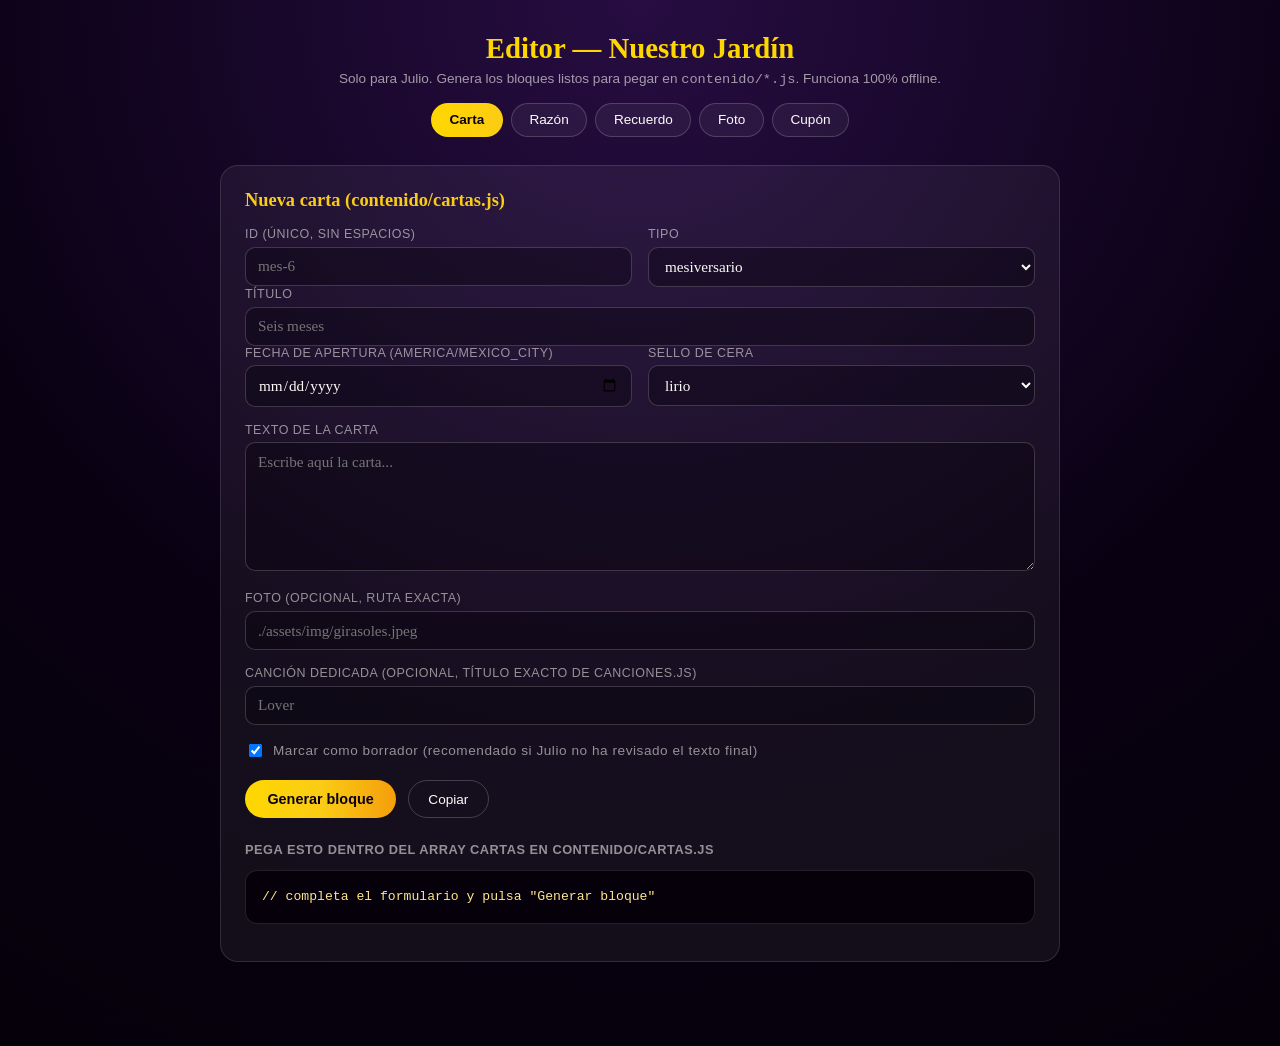
<file: editor.html>
<!DOCTYPE html>
<html lang="es">
<head>
<meta charset="UTF-8">
<meta name="viewport" content="width=device-width, initial-scale=1.0">
<meta name="robots" content="noindex, nofollow">
<title>Editor — Nuestro Jardín</title>
<style>
  :root {
    --plum: #18062B; --plum-dark: #090112; --plum-deep: #270D42;
    --amethyst: #A855F7; --amethyst-orchid: #7E22CE; --amethyst-lavender: #E9D5FF;
    --gold: #FFD700; --gold-amber: #F59E0B; --gold-soft: #FACC15;
    --rose: #FB7185; --rose-deep: #E11D48;
    --parchment: #FDFBF7; --parchment-warm: #F5EBE1; --parchment-ink: #3B2A1A;
  }
  * { box-sizing: border-box; }
  html, body {
    margin: 0; padding: 0; min-height: 100vh;
    background: radial-gradient(circle at 50% 0%, var(--plum-deep) 0%, var(--plum-dark) 60%, #05000a 100%);
    color: var(--parchment);
    font-family: Georgia, 'Times New Roman', serif;
  }
  header {
    padding: 2rem 1.5rem 1rem;
    text-align: center;
  }
  header h1 {
    margin: 0 0 .35rem;
    font-size: 1.8rem;
    color: var(--gold);
    font-weight: 600;
  }
  header p {
    margin: 0;
    font-size: .85rem;
    color: rgba(253,251,247,.6);
    font-family: Arial, Helvetica, sans-serif;
  }
  main {
    max-width: 880px;
    margin: 0 auto;
    padding: 0 1.25rem 4rem;
  }
  .tabs {
    display: flex; flex-wrap: wrap; gap: .5rem;
    justify-content: center;
    margin-bottom: 1.75rem;
  }
  .tab-btn {
    font-family: Arial, Helvetica, sans-serif;
    font-size: .85rem;
    padding: .55rem 1.1rem;
    border-radius: 999px;
    border: 1px solid rgba(255,255,255,.18);
    background: rgba(255,255,255,.05);
    color: var(--parchment);
    cursor: pointer;
    transition: background .15s ease, border-color .15s ease;
  }
  .tab-btn:hover { background: rgba(255,255,255,.1); }
  .tab-btn.active {
    background: linear-gradient(to right, var(--gold), var(--gold-soft));
    color: var(--plum-dark);
    border-color: transparent;
    font-weight: 700;
  }
  .panel { display: none; }
  .panel.active { display: block; animation: fadeIn .25s ease; }
  @keyframes fadeIn { from { opacity: 0; transform: translateY(6px); } to { opacity: 1; transform: translateY(0); } }

  .card {
    background: rgba(255,255,255,.055);
    border: 1px solid rgba(255,255,255,.12);
    border-radius: 18px;
    padding: 1.5rem;
    margin-bottom: 1.25rem;
  }
  .card h2 {
    margin: 0 0 1rem;
    font-size: 1.15rem;
    color: var(--gold-soft);
  }
  label {
    display: block;
    font-family: Arial, Helvetica, sans-serif;
    font-size: .78rem;
    text-transform: uppercase;
    letter-spacing: .04em;
    color: rgba(253,251,247,.55);
    margin: 1rem 0 .35rem;
  }
  label:first-of-type { margin-top: 0; }
  input, textarea, select {
    width: 100%;
    font-family: Georgia, serif;
    font-size: .95rem;
    padding: .6rem .75rem;
    border-radius: 10px;
    border: 1px solid rgba(255,255,255,.18);
    background: rgba(5,0,10,.35);
    color: var(--parchment);
    resize: vertical;
  }
  input:focus, textarea:focus, select:focus {
    outline: 2px solid var(--gold);
    outline-offset: 1px;
  }
  select { cursor: pointer; }
  .row { display: flex; gap: 1rem; flex-wrap: wrap; }
  .row > div { flex: 1; min-width: 160px; }
  .checkbox-row {
    display: flex; align-items: center; gap: .5rem;
    margin-top: 1rem;
    font-family: Arial, Helvetica, sans-serif; font-size: .85rem;
    color: rgba(253,251,247,.75);
  }
  .checkbox-row input { width: auto; }

  .actions { display: flex; gap: .75rem; margin-top: 1.25rem; flex-wrap: wrap; }
  button.primary {
    font-family: Arial, Helvetica, sans-serif;
    font-weight: 700; font-size: .9rem;
    padding: .7rem 1.4rem;
    border-radius: 999px;
    border: none;
    cursor: pointer;
    background: linear-gradient(to right, var(--gold), var(--gold-soft), var(--gold-amber));
    color: var(--plum-dark);
  }
  button.primary:hover { filter: brightness(1.05); }
  button.ghost {
    font-family: Arial, Helvetica, sans-serif;
    font-size: .85rem;
    padding: .65rem 1.2rem;
    border-radius: 999px;
    border: 1px solid rgba(255,255,255,.2);
    background: transparent;
    color: var(--parchment);
    cursor: pointer;
  }
  button.ghost:hover { background: rgba(255,255,255,.08); }

  .output-wrap { margin-top: 1.5rem; }
  .output-wrap h3 {
    font-family: Arial, Helvetica, sans-serif;
    font-size: .8rem; text-transform: uppercase; letter-spacing: .04em;
    color: rgba(253,251,247,.55);
    margin: 0 0 .5rem;
  }
  pre {
    background: #05000a;
    border: 1px solid rgba(255,255,255,.12);
    border-radius: 12px;
    padding: 1rem;
    font-family: ui-monospace, SFMono-Regular, Menlo, Consolas, monospace;
    font-size: .82rem;
    line-height: 1.5;
    color: #FDE68A;
    overflow-x: auto;
    white-space: pre-wrap;
    word-break: break-word;
  }
  .hint {
    font-family: Arial, Helvetica, sans-serif;
    font-size: .78rem;
    color: rgba(253,251,247,.45);
    margin-top: .4rem;
  }
  .toast {
    position: fixed; bottom: 1.5rem; left: 50%; transform: translateX(-50%);
    background: linear-gradient(to right, var(--gold), var(--gold-soft));
    color: var(--plum-dark);
    font-family: Arial, Helvetica, sans-serif;
    font-weight: 700; font-size: .85rem;
    padding: .65rem 1.3rem;
    border-radius: 999px;
    opacity: 0; pointer-events: none;
    transition: opacity .3s ease, transform .3s ease;
  }
  .toast.show { opacity: 1; transform: translate(-50%, -8px); }

  .mini-count {
    font-family: Arial, Helvetica, sans-serif;
    font-size: .78rem;
    color: rgba(253,251,247,.5);
    margin-top: -.5rem;
    margin-bottom: .75rem;
  }
</style>
</head>
<body>

<header>
  <h1>Editor — Nuestro Jardín</h1>
  <p>Solo para Julio. Genera los bloques listos para pegar en <code>contenido/*.js</code>. Funciona 100% offline.</p>
</header>

<main>
  <div class="tabs">
    <button class="tab-btn active" data-tab="carta">Carta</button>
    <button class="tab-btn" data-tab="razon">Razón</button>
    <button class="tab-btn" data-tab="recuerdo">Recuerdo</button>
    <button class="tab-btn" data-tab="foto">Foto</button>
    <button class="tab-btn" data-tab="cupon">Cupón</button>
  </div>

  <!-- ===================== CARTA ===================== -->
  <section class="panel active" id="panel-carta">
    <div class="card">
      <h2>Nueva carta (contenido/cartas.js)</h2>
      <div class="row">
        <div>
          <label for="carta-id">ID (único, sin espacios)</label>
          <input id="carta-id" type="text" placeholder="mes-6">
        </div>
        <div>
          <label for="carta-tipo">Tipo</label>
          <select id="carta-tipo">
            <option value="mesiversario">mesiversario</option>
            <option value="abre-cuando">abre-cuando</option>
            <option value="capsula">capsula</option>
            <option value="sorpresa">sorpresa</option>
          </select>
        </div>
      </div>
      <label for="carta-titulo">Título</label>
      <input id="carta-titulo" type="text" placeholder="Seis meses">
      <div class="row">
        <div>
          <label for="carta-apertura">Fecha de apertura (America/Mexico_City)</label>
          <input id="carta-apertura" type="date">
        </div>
        <div>
          <label for="carta-sello">Sello de cera</label>
          <select id="carta-sello">
            <option value="lirio">lirio</option>
            <option value="corazon">corazon</option>
            <option value="estrella">estrella</option>
          </select>
        </div>
      </div>
      <label for="carta-texto">Texto de la carta</label>
      <textarea id="carta-texto" rows="6" placeholder="Escribe aquí la carta..."></textarea>
      <label for="carta-foto">Foto (opcional, ruta exacta)</label>
      <input id="carta-foto" type="text" placeholder="./assets/img/girasoles.jpeg">
      <label for="carta-cancion">Canción dedicada (opcional, título exacto de canciones.js)</label>
      <input id="carta-cancion" type="text" placeholder="Lover">
      <div class="checkbox-row">
        <input id="carta-borrador" type="checkbox" checked>
        <label for="carta-borrador" style="margin:0; text-transform:none; font-size:.85rem;">Marcar como borrador (recomendado si Julio no ha revisado el texto final)</label>
      </div>
      <div class="actions">
        <button class="primary" onclick="buildCarta()">Generar bloque</button>
        <button class="ghost" onclick="copyOutput('out-carta')">Copiar</button>
      </div>
      <div class="output-wrap">
        <h3>Pega esto dentro del array CARTAS en contenido/cartas.js</h3>
        <pre id="out-carta">// completa el formulario y pulsa "Generar bloque"</pre>
      </div>
    </div>
  </section>

  <!-- ===================== RAZÓN ===================== -->
  <section class="panel" id="panel-razon">
    <div class="card">
      <h2>Nueva razón (contenido/razones.js)</h2>
      <label for="razon-texto">Texto (empieza con "Amo que…" o "Amo cómo…")</label>
      <textarea id="razon-texto" rows="3" placeholder="Amo que..."></textarea>
      <div class="checkbox-row">
        <input id="razon-borrador" type="checkbox" checked>
        <label for="razon-borrador" style="margin:0; text-transform:none; font-size:.85rem;">Marcar como borrador</label>
      </div>
      <div class="actions">
        <button class="primary" onclick="buildRazon()">Generar bloque</button>
        <button class="ghost" onclick="copyOutput('out-razon')">Copiar</button>
      </div>
      <div class="output-wrap">
        <h3>Pega esto dentro del array REASONS en contenido/razones.js</h3>
        <pre id="out-razon">// completa el formulario y pulsa "Generar bloque"</pre>
      </div>
    </div>
  </section>

  <!-- ===================== RECUERDO ===================== -->
  <section class="panel" id="panel-recuerdo">
    <div class="card">
      <h2>Nuevo recuerdo (contenido/recuerdos.js)</h2>
      <div class="row">
        <div>
          <label for="recuerdo-fecha">Fecha</label>
          <input id="recuerdo-fecha" type="date">
        </div>
        <div>
          <label for="recuerdo-display">Texto de la fecha a mostrar (vacío = se calcula de la fecha)</label>
          <input id="recuerdo-display" type="text" placeholder="Domingo 28 de junio">
        </div>
      </div>
      <label for="recuerdo-texto">Descripción del recuerdo</label>
      <textarea id="recuerdo-texto" rows="4" placeholder="El día que..."></textarea>
      <div class="checkbox-row">
        <input id="recuerdo-special" type="checkbox">
        <label for="recuerdo-special" style="margin:0; text-transform:none; font-size:.85rem;">Marcar como día especial (corazón dorado en el calendario)</label>
      </div>
      <div class="actions">
        <button class="primary" onclick="buildRecuerdo()">Generar bloque</button>
        <button class="ghost" onclick="copyOutput('out-recuerdo')">Copiar</button>
      </div>
      <div class="output-wrap">
        <h3>Pega esto dentro del array MEMORIES en contenido/recuerdos.js</h3>
        <pre id="out-recuerdo">// completa el formulario y pulsa "Generar bloque"</pre>
      </div>
    </div>
  </section>

  <!-- ===================== FOTO ===================== -->
  <section class="panel" id="panel-foto">
    <div class="card">
      <h2>Nueva foto (contenido/fotos.js)</h2>
      <p class="hint" style="margin-top:-.25rem;">Coloca primero el archivo en <code>assets/img/</code> (nombre exacto, minúsculas y guiones) antes de pegar el bloque. Pon el original en <code>assets/img/originales/</code>, corre <code>python3 tools/optimize-images.py</code> (genera .jpeg + .webp), agrega sus medidas a <code>IMG_DIMENSIONS</code> en <code>js/nucleo.js</code> y corre <code>node tools/check-assets.js</code> antes de publicar.</p>
      <label for="foto-src">Ruta exacta del archivo</label>
      <input id="foto-src" type="text" placeholder="./assets/img/ramo-feito-ella.jpeg">
      <label for="foto-pie">Pie de foto (caption)</label>
      <input id="foto-pie" type="text" placeholder="Un domingo cualquiera">
      <div class="actions">
        <button class="primary" onclick="buildFoto()">Generar bloque</button>
        <button class="ghost" onclick="copyOutput('out-foto')">Copiar</button>
      </div>
      <div class="output-wrap">
        <h3>Pega esto dentro de POLAROIDS (flores) o FAVORITE_PHOTOS en contenido/fotos.js</h3>
        <pre id="out-foto">// completa el formulario y pulsa "Generar bloque"</pre>
      </div>
    </div>
  </section>

  <!-- ===================== CUPÓN ===================== -->
  <section class="panel" id="panel-cupon">
    <div class="card">
      <h2>Nuevo cupón (contenido/cupones.js)</h2>
      <div class="row">
        <div>
          <label for="cupon-id">ID (único, sin espacios)</label>
          <input id="cupon-id" type="text" placeholder="cita-sorpresa">
        </div>
        <div>
          <label for="cupon-icono">Ícono (del sprite)</label>
          <select id="cupon-icono">
            <option value="i-corazon">i-corazon</option>
            <option value="i-corazon-lleno">i-corazon-lleno</option>
            <option value="i-estrella">i-estrella</option>
            <option value="i-regalo">i-regalo</option>
            <option value="i-abrazo">i-abrazo</option>
            <option value="i-beso">i-beso</option>
            <option value="i-sobre-corazon">i-sobre-corazon</option>
            <option value="i-atardecer">i-atardecer</option>
            <option value="i-luna">i-luna</option>
            <option value="i-sol">i-sol</option>
            <option value="i-mariposa">i-mariposa</option>
            <option value="i-tv">i-tv</option>
            <option value="i-claqueta">i-claqueta</option>
            <option value="i-cubiertos">i-cubiertos</option>
            <option value="i-tazon">i-tazon</option>
            <option value="i-carro">i-carro</option>
            <option value="i-casa">i-casa</option>
            <option value="i-dado">i-dado</option>
            <option value="i-huella">i-huella</option>
            <option value="i-nota">i-nota</option>
            <option value="i-vela">i-vela</option>
            <option value="lirio-linea">lirio-linea</option>
          </select>
        </div>
      </div>
      <label for="cupon-titulo">Título</label>
      <input id="cupon-titulo" type="text" placeholder="Una cita sorpresa">
      <label for="cupon-descripcion">Descripción</label>
      <textarea id="cupon-descripcion" rows="3" placeholder="Canjéalo cuando quieras..."></textarea>
      <div class="checkbox-row">
        <input id="cupon-canjeable" type="checkbox" checked>
        <label for="cupon-canjeable" style="margin:0; text-transform:none; font-size:.85rem;">Canjeable (muestra botón "Canjear")</label>
      </div>
      <div class="checkbox-row">
        <input id="cupon-borrador" type="checkbox" checked>
        <label for="cupon-borrador" style="margin:0; text-transform:none; font-size:.85rem;">Marcar como borrador</label>
      </div>
      <div class="actions">
        <button class="primary" onclick="buildCupon()">Generar bloque</button>
        <button class="ghost" onclick="copyOutput('out-cupon')">Copiar</button>
      </div>
      <div class="output-wrap">
        <h3>Pega esto dentro del array CUPONES en contenido/cupones.js</h3>
        <pre id="out-cupon">// completa el formulario y pulsa "Generar bloque"</pre>
      </div>
    </div>
  </section>
</main>

<div class="toast" id="toast">Copiado ✓</div>

<script>
function escapeStr(s) {
  return String(s || '').replace(/\\/g, '\\\\').replace(/`/g, '\\`').replace(/\$\{/g, '\\${');
}
function jsStringLiteral(s) {
  // Prefer a template literal so accented characters and quotes paste cleanly.
  return '`' + escapeStr(s) + '`';
}

document.querySelectorAll('.tab-btn').forEach((btn) => {
  btn.addEventListener('click', () => {
    document.querySelectorAll('.tab-btn').forEach((b) => b.classList.remove('active'));
    document.querySelectorAll('.panel').forEach((p) => p.classList.remove('active'));
    btn.classList.add('active');
    document.getElementById('panel-' + btn.dataset.tab).classList.add('active');
  });
});

function showToast(msg) {
  const t = document.getElementById('toast');
  t.textContent = msg || 'Copiado ✓';
  t.classList.add('show');
  clearTimeout(window.__toastTimer);
  window.__toastTimer = setTimeout(() => t.classList.remove('show'), 1800);
}

function copyOutput(id) {
  const text = document.getElementById(id).textContent;
  if (!text || text.startsWith('//')) { showToast('Primero genera el bloque'); return; }
  const fallback = () => {
    const ta = document.createElement('textarea');
    ta.value = text;
    ta.style.position = 'fixed';
    ta.style.opacity = '0';
    document.body.appendChild(ta);
    ta.select();
    try { document.execCommand('copy'); showToast('Copiado ✓'); }
    catch (e) { showToast('No se pudo copiar, selecciona el texto a mano'); }
    document.body.removeChild(ta);
  };
  if (navigator.clipboard && navigator.clipboard.writeText) {
    navigator.clipboard.writeText(text).then(() => showToast('Copiado ✓')).catch(fallback);
  } else {
    fallback();
  }
}

function buildCarta() {
  const id = document.getElementById('carta-id').value.trim();
  const tipo = document.getElementById('carta-tipo').value;
  const titulo = document.getElementById('carta-titulo').value.trim();
  const apertura = document.getElementById('carta-apertura').value;
  const sello = document.getElementById('carta-sello').value;
  const texto = document.getElementById('carta-texto').value.trim();
  const foto = document.getElementById('carta-foto').value.trim();
  const cancion = document.getElementById('carta-cancion').value.trim();
  const borrador = document.getElementById('carta-borrador').checked;
  const out = document.getElementById('out-carta');
  if (!id || !/^[a-z0-9-]+$/.test(id)) {
    out.textContent = '// Falta el ID (solo minúsculas, números y guiones, p. ej. mes-7)';
    showToast('Falta el ID (minúsculas, números y guiones)');
    return;
  }
  if (!/^\d{4}-\d{2}-\d{2}$/.test(apertura)) {
    out.textContent = '// Falta la fecha de apertura';
    showToast('Falta la fecha de apertura');
    return;
  }

  let block = '{\n';
  block += `  id: ${JSON.stringify(id)},\n`;
  block += `  titulo: ${JSON.stringify(titulo)},\n`;
  block += `  tipo: ${JSON.stringify(tipo)},\n`;
  block += `  apertura: ${JSON.stringify(apertura)},\n`;
  block += `  sello: ${JSON.stringify(sello)},\n`;
  block += `  texto: ${jsStringLiteral(texto)},\n`;
  if (foto) block += `  foto: ${JSON.stringify(foto)},\n`;
  if (cancion) block += `  cancion: ${JSON.stringify(cancion)},\n`;
  block += `  borrador: ${borrador}\n`;
  block += '},';
  out.textContent = block;
}

function buildRazon() {
  const texto = document.getElementById('razon-texto').value.trim();
  const borrador = document.getElementById('razon-borrador').checked;
  const block = `{ texto: ${JSON.stringify(texto)}, borrador: ${borrador} },`;
  document.getElementById('out-razon').textContent = block;
}

function buildRecuerdo() {
  const fecha = document.getElementById('recuerdo-fecha').value;
  let display = document.getElementById('recuerdo-display').value.trim();
  if (!display && /^\d{4}-\d{2}-\d{2}$/.test(fecha)) {
    // si se deja vacío, el día de la semana sale de la fecha (así no se equivoca)
    const s = new Date(fecha + 'T12:00').toLocaleDateString('es-MX', { weekday: 'long', day: 'numeric', month: 'long' }).replace(',', '');
    display = s.charAt(0).toUpperCase() + s.slice(1);
  }
  const texto = document.getElementById('recuerdo-texto').value.trim();
  const special = document.getElementById('recuerdo-special').checked;
  let block = `{ date: ${JSON.stringify(fecha)}, display: ${JSON.stringify(display)}`;
  if (special) block += `, special: true`;
  block += `, text: ${jsStringLiteral(texto)} },`;
  document.getElementById('out-recuerdo').textContent = block;
}

function buildFoto() {
  const src = document.getElementById('foto-src').value.trim();
  const caption = document.getElementById('foto-pie').value.trim();
  const block = `{ src: ${JSON.stringify(src)}, caption: ${JSON.stringify(caption)} },`;
  document.getElementById('out-foto').textContent = block;
}

function buildCupon() {
  const id = document.getElementById('cupon-id').value.trim();
  const titulo = document.getElementById('cupon-titulo').value.trim();
  const descripcion = document.getElementById('cupon-descripcion').value.trim();
  const icono = document.getElementById('cupon-icono').value || 'i-corazon';
  const canjeable = document.getElementById('cupon-canjeable').checked;
  const borrador = document.getElementById('cupon-borrador').checked;
  let block = '{\n';
  block += `  id: ${JSON.stringify(id)},\n`;
  block += `  titulo: ${JSON.stringify(titulo)},\n`;
  block += `  descripcion: ${jsStringLiteral(descripcion)},\n`;
  block += `  icono: ${JSON.stringify(icono)},\n`;
  block += `  canjeable: ${canjeable},\n`;
  block += `  borrador: ${borrador}\n`;
  block += '},';
  document.getElementById('out-cupon').textContent = block;
}
</script>

</body>
</html>
</file>
